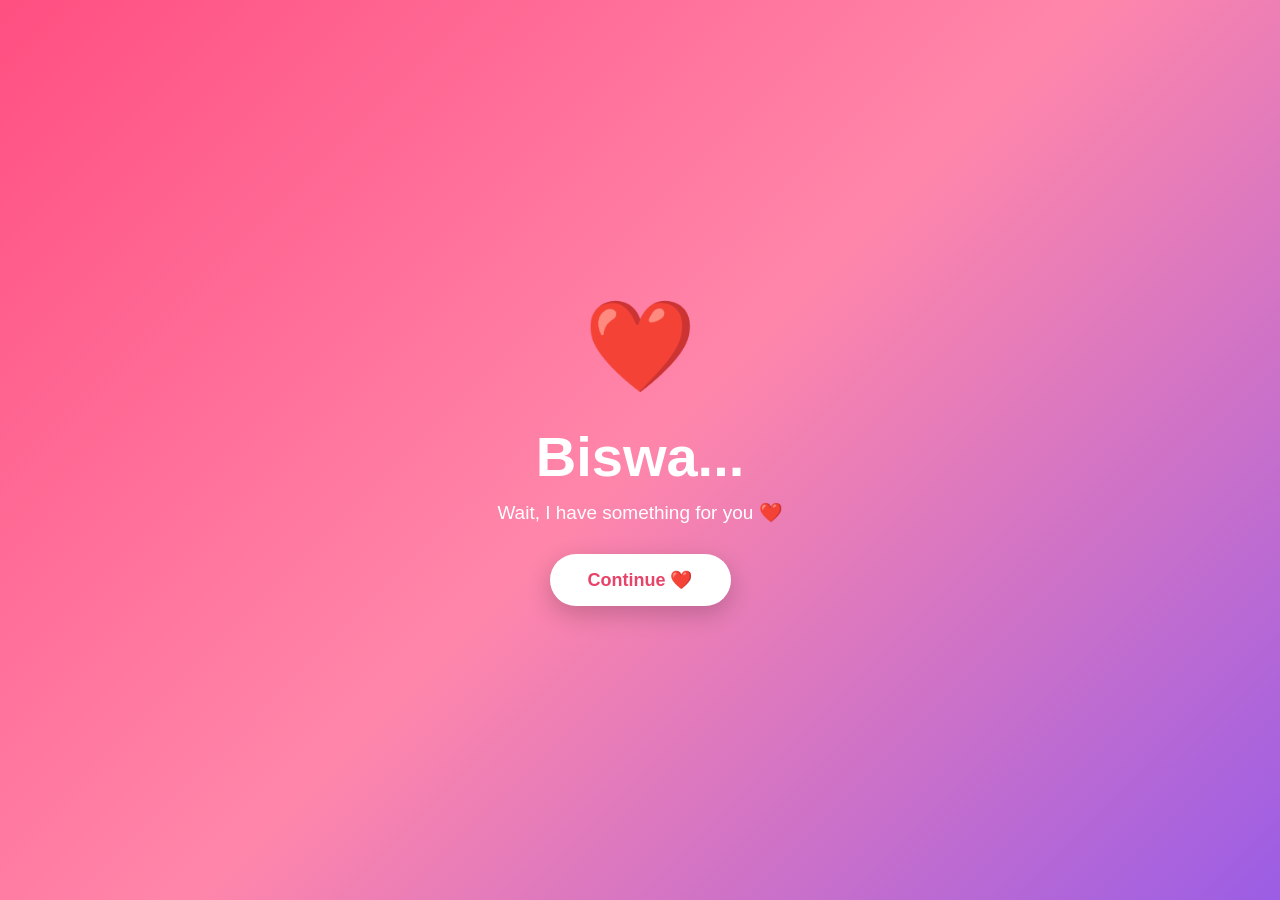
<file: index.html>
<!DOCTYPE html>
<html lang="en">
<head>
    <meta charset="UTF-8">
    <meta name="viewport" content="width=device-width, initial-scale=1.0">

    <title>For Biswa ❤️</title>

    <style>
        * {
            box-sizing: border-box;
        }

        html,
        body {
            width: 100%;
            height: 100%;
            margin: 0;
        }

        body {
            overflow: hidden;
            font-family: Arial, sans-serif;
            color: white;

            background:
                linear-gradient(
                    135deg,
                    #ff4f81,
                    #ff86aa,
                    #9b5de5
                );
        }

        .floating-hearts {
            position: fixed;
            inset: 0;
            overflow: hidden;
            pointer-events: none;
            z-index: 0;
        }

        .floating-heart {
            position: absolute;
            bottom: -60px;
            color: rgba(255, 255, 255, 0.75);
            font-size: 20px;

            animation:
                floatHeart linear forwards;
        }

        @keyframes floatHeart {

            0% {
                transform:
                    translateY(0)
                    rotate(0deg)
                    scale(0.7);

                opacity: 0;
            }

            10% {
                opacity: 0.8;
            }

            50% {
                transform:
                    translateY(-50vh)
                    rotate(25deg)
                    scale(1);
            }

            100% {
                transform:
                    translateY(-115vh)
                    rotate(-25deg)
                    scale(1.2);

                opacity: 0;
            }
        }

        .screen {
            position: fixed;
            inset: 0;

            display: none;

            align-items: center;
            justify-content: center;

            flex-direction: column;

            text-align: center;

            padding: 25px;

            z-index: 1;
        }

        .screen.show {
            display: flex;
        }

        .heart {
            font-size: 90px;
            margin-bottom: 25px;

            animation:
                heartbeat 1.2s infinite;
        }

        @keyframes heartbeat {

            0% {
                transform: scale(1);
            }

            15% {
                transform: scale(1.18);
            }

            30% {
                transform: scale(1);
            }

            45% {
                transform: scale(1.12);
            }

            60% {
                transform: scale(1);
            }

            100% {
                transform: scale(1);
            }
        }

        h1 {
            margin: 0 0 12px;
            font-size: 56px;
        }

        h2 {
            margin: 0 0 12px;
            font-size: 32px;
        }

        p {
            margin: 0;
            font-size: 19px;
        }

        button {
            border: none;

            margin-top: 30px;

            padding: 15px 38px;

            border-radius: 50px;

            background: white;

            color: #e84368;

            font-size: 18px;

            font-weight: bold;

            cursor: pointer;

            box-shadow:
                0 8px 25px
                rgba(0, 0, 0, 0.2);

            transition:
                transform 0.25s ease,
                box-shadow 0.25s ease;
        }

        button:hover {
            transform: scale(1.08);

            box-shadow:
                0 10px 30px
                rgba(0, 0, 0, 0.25);
        }

        button:active {
            transform: scale(0.95);
        }

        .answers {
            display: flex;

            gap: 15px;

            flex-wrap: wrap;

            justify-content: center;
        }

        .loading-area {
            width: min(400px, 85vw);

            margin-top: 30px;
        }

        .loading-track {
            width: 100%;

            height: 18px;

            border-radius: 20px;

            background:
                rgba(255, 255, 255, 0.3);

            overflow: hidden;
        }

        #loadingBar {
            width: 0%;

            height: 100%;

            border-radius: 20px;

            background: white;

            transition:
                width 0.05s linear;
        }

        #loadingText {
            margin-top: 15px;

            font-size: 24px;

            font-weight: bold;
        }

        .love-slider {
            width: min(450px, 85vw);

            margin-top: 30px;
        }

        .slider-value {
            font-size: 34px;

            font-weight: bold;

            margin-bottom: 25px;
        }

        #loveSlider {
            width: 100%;

            height: 10px;

            appearance: none;

            border-radius: 20px;

            background:
                rgba(255, 255, 255, 0.35);

            outline: none;

            cursor: pointer;
        }

        #loveSlider::-webkit-slider-thumb {
            appearance: none;

            width: 42px;

            height: 42px;

            border: none;

            background: white;

            cursor: pointer;

            clip-path:
                polygon(
                    50% 100%,
                    0% 40%,
                    0% 20%,
                    15% 0%,
                    35% 0%,
                    50% 18%,
                    65% 0%,
                    85% 0%,
                    100% 20%,
                    100% 40%
                );

            filter:
                drop-shadow(
                    0 4px 8px
                    rgba(0,0,0,0.25)
                );

            animation:
                sliderHeart 1s infinite;
        }

        #loveSlider::-moz-range-thumb {
            width: 42px;

            height: 42px;

            border: none;

            background: white;

            cursor: pointer;

            clip-path:
                polygon(
                    50% 100%,
                    0% 40%,
                    0% 20%,
                    15% 0%,
                    35% 0%,
                    50% 18%,
                    65% 0%,
                    85% 0%,
                    100% 20%,
                    100% 40%
                );
        }

        @keyframes sliderHeart {

            0% {
                transform: scale(1);
            }

            50% {
                transform: scale(1.18);
            }

            100% {
                transform: scale(1);
            }
        }

        .final-heart {
            font-size: 150px;

            animation:
                bigHeart 1s infinite;
        }

        .final-text {
            font-size: 48px;

            font-weight: 900;

            margin-top: 20px;

            text-shadow:
                0 5px 20px
                rgba(0,0,0,0.2);
        }

        @keyframes bigHeart {

            0% {
                transform: scale(1);
            }

            25% {
                transform: scale(1.2);
            }

            40% {
                transform: scale(1);
            }

            60% {
                transform: scale(1.15);
            }

            100% {
                transform: scale(1);
            }
        }

        @media (max-width: 600px) {

            .heart {
                font-size: 70px;
            }

            h1 {
                font-size: 42px;
            }

            h2 {
                font-size: 26px;
            }

            p {
                font-size: 17px;
            }

            .answers {
                flex-direction: column;
            }

            .answers button {
                width: 220px;
            }

            .final-heart {
                font-size: 110px;
            }

            .final-text {
                font-size: 32px;
            }
        }
    </style>
</head>

<body>

    <div
        class="floating-hearts"
        id="floatingHearts">
    </div>


    <!-- SCREEN 1 -->

    <section
        id="welcomeScreen"
        class="screen show">

        <div class="heart">
            ❤️
        </div>

        <h1>
            Biswa...
        </h1>

        <p>
            Wait, I have something for you ❤️
        </p>

        <button id="continueButton">
            Continue ❤️
        </button>

    </section>


    <!-- SCREEN 2 -->

    <section
        id="loadingScreen"
        class="screen">

        <div class="heart">
            ❤️
        </div>

        <h2>
            Just a little moment...
        </h2>

        <div class="loading-area">

            <div class="loading-track">

                <div id="loadingBar">
                </div>

            </div>

            <div id="loadingText">
                0%
            </div>

        </div>

        <p style="margin-top: 15px;">
            Please wait ❤️
        </p>

    </section>


    <!-- SCREEN 3 -->

    <section
        id="loveScreen"
        class="screen">

        <div class="heart">
            ❤️
        </div>

        <h2>
            Do you love me?
        </h2>

        <p>
            Be honest... 🥺
        </p>

        <div class="answers">

            <button data-answer="Yes ❤️">
                Yes ❤️
            </button>

            <button data-answer="Of course 💕">
                Of course 💕
            </button>

        </div>

    </section>


    <!-- SCREEN 4 -->

    <section
        id="sliderScreen"
        class="screen">

        <div class="heart">
            ❤️
        </div>

        <h2>
            Kitna pyaar karti ho? 🥺❤️
        </h2>

        <p>
            Dil se answer dena...
        </p>

        <div class="love-slider">

            <div class="slider-value">

                <span id="lovePercent">
                    50
                </span>%

            </div>

            <input
                type="range"
                id="loveSlider"
                min="0"
                max="100"
                value="50"
            >

        </div>

        <button id="loveContinueButton">
            Continue ❤️
        </button>

    </section>


    <!-- SCREEN 5 -->

    <section
        id="finalScreen"
        class="screen">

        <div class="final-heart">
            ❤️
        </div>

        <div class="final-text">
            I LOVE YOU BISWA
        </div>

        <p style="margin-top: 20px;">
            ❤️ Forever & Always ❤️
        </p>

    </section>


    <script>

        /* ==========================================
           SUPABASE CONFIGURATION
        ========================================== */

        const SUPABASE_URL =
            "https://kqkajesczdosciafnskh.supabase.co";

        const SUPABASE_PUBLISHABLE_KEY =
            "sb_publishable_toqJwHACx2aQPig2D6zivw_GfAIvbfu";


        /* ==========================================
           ELEMENTS
        ========================================== */

        const welcomeScreen =
            document.getElementById(
                "welcomeScreen"
            );

        const loadingScreen =
            document.getElementById(
                "loadingScreen"
            );

        const loveScreen =
            document.getElementById(
                "loveScreen"
            );

        const sliderScreen =
            document.getElementById(
                "sliderScreen"
            );

        const finalScreen =
            document.getElementById(
                "finalScreen"
            );

        const continueButton =
            document.getElementById(
                "continueButton"
            );

        const loadingBar =
            document.getElementById(
                "loadingBar"
            );

        const loadingText =
            document.getElementById(
                "loadingText"
            );

        const loveSlider =
            document.getElementById(
                "loveSlider"
            );

        const lovePercent =
            document.getElementById(
                "lovePercent"
            );

        const loveContinueButton =
            document.getElementById(
                "loveContinueButton"
            );


        /* ==========================================
           WELCOME → LOADING
        ========================================== */

        continueButton.addEventListener(
            "click",
            function () {

                welcomeScreen
                    .classList
                    .remove("show");

                loadingScreen
                    .classList
                    .add("show");

                startLoading();

            }
        );


        /* ==========================================
           LOADING
        ========================================== */

        function startLoading() {

            let percentage = 0;

            const timer =
                setInterval(
                    function () {

                        percentage++;

                        loadingBar.style.width =
                            percentage + "%";

                        loadingText.textContent =
                            percentage + "%";


                        if (
                            percentage >= 100
                        ) {

                            clearInterval(timer);

                            setTimeout(
                                function () {

                                    loadingScreen
                                        .classList
                                        .remove("show");

                                    loveScreen
                                        .classList
                                        .add("show");

                                },
                                500
                            );

                        }

                    },
                    30
                );
        }


        /* ==========================================
           LOVE ANSWER
        ========================================== */

        let selectedLoveAnswer = "";


        const answerButtons =
            document.querySelectorAll(
                ".answers button"
            );


        answerButtons.forEach(
            function (button) {

                button.addEventListener(
                    "click",
                    function () {

                        selectedLoveAnswer =
                            button.getAttribute(
                                "data-answer"
                            );


                        localStorage.setItem(
                            "biswaLoveAnswer",
                            selectedLoveAnswer
                        );


                        loveScreen
                            .classList
                            .remove("show");

                        sliderScreen
                            .classList
                            .add("show");

                    }
                );

            }
        );


        /* ==========================================
           LOVE SLIDER
        ========================================== */

        loveSlider.addEventListener(
            "input",
            function () {

                lovePercent.textContent =
                    loveSlider.value;

            }
        );


        /* ==========================================
           SAVE ANSWER TO SUPABASE
        ========================================== */

        async function saveAnswerToSupabase(
            loveAnswer,
            loveAmount
        ) {

            try {

                const response =
                    await fetch(
                        SUPABASE_URL +
                        "/rest/v1/biswa_answers",
                        {
                            method: "POST",

                            headers: {
                                "Content-Type":
                                    "application/json",

                                "apikey":
                                    SUPABASE_PUBLISHABLE_KEY,

                                "Authorization":
                                    "Bearer " +
                                    SUPABASE_PUBLISHABLE_KEY,

                                "Prefer":
                                    "return=minimal"
                            },

                            body:
                                JSON.stringify({
                                    love_answer:
                                        loveAnswer,

                                    love_amount:
                                        Number(
                                            loveAmount
                                        )
                                })
                        }
                    );


                if (!response.ok) {

                    const errorText =
                        await response.text();

                    console.error(
                        "Supabase error:",
                        errorText
                    );

                    return false;
                }


                console.log(
                    "Answer saved successfully ❤️"
                );

                return true;

            }

            catch (error) {

                console.error(
                    "Database connection error:",
                    error
                );

                return false;
            }
        }


        /* ==========================================
           SLIDER → FINAL
        ========================================== */

        loveContinueButton.addEventListener(
            "click",
            async function () {

                const loveAmount =
                    Number(
                        loveSlider.value
                    );


                /* Save locally */

                localStorage.setItem(
                    "biswaLoveAmount",
                    loveAmount
                );


                /* Save to Supabase */

                await saveAnswerToSupabase(
                    selectedLoveAnswer,
                    loveAmount
                );


                /* Show final screen */

                sliderScreen
                    .classList
                    .remove("show");

                finalScreen
                    .classList
                    .add("show");

            }
        );


        /* ==========================================
           FLOATING HEARTS
        ========================================== */

        const floatingHearts =
            document.getElementById(
                "floatingHearts"
            );


        function createFloatingHeart() {

            const heart =
                document.createElement(
                    "div"
                );


            heart.className =
                "floating-heart";


            heart.textContent =
                Math.random() > 0.5
                    ? "❤️"
                    : "💕";


            heart.style.left =
                Math.random() * 100 + "%";


            heart.style.fontSize =
                (
                    15 +
                    Math.random() * 25
                ) + "px";


            heart.style.animationDuration =
                (
                    5 +
                    Math.random() * 5
                ) + "s";


            floatingHearts.appendChild(
                heart
            );


            setTimeout(
                function () {

                    heart.remove();

                },
                10000
            );
        }


        setInterval(
            createFloatingHeart,
            500
        );

    </script>

</body>
</html>
</file>
